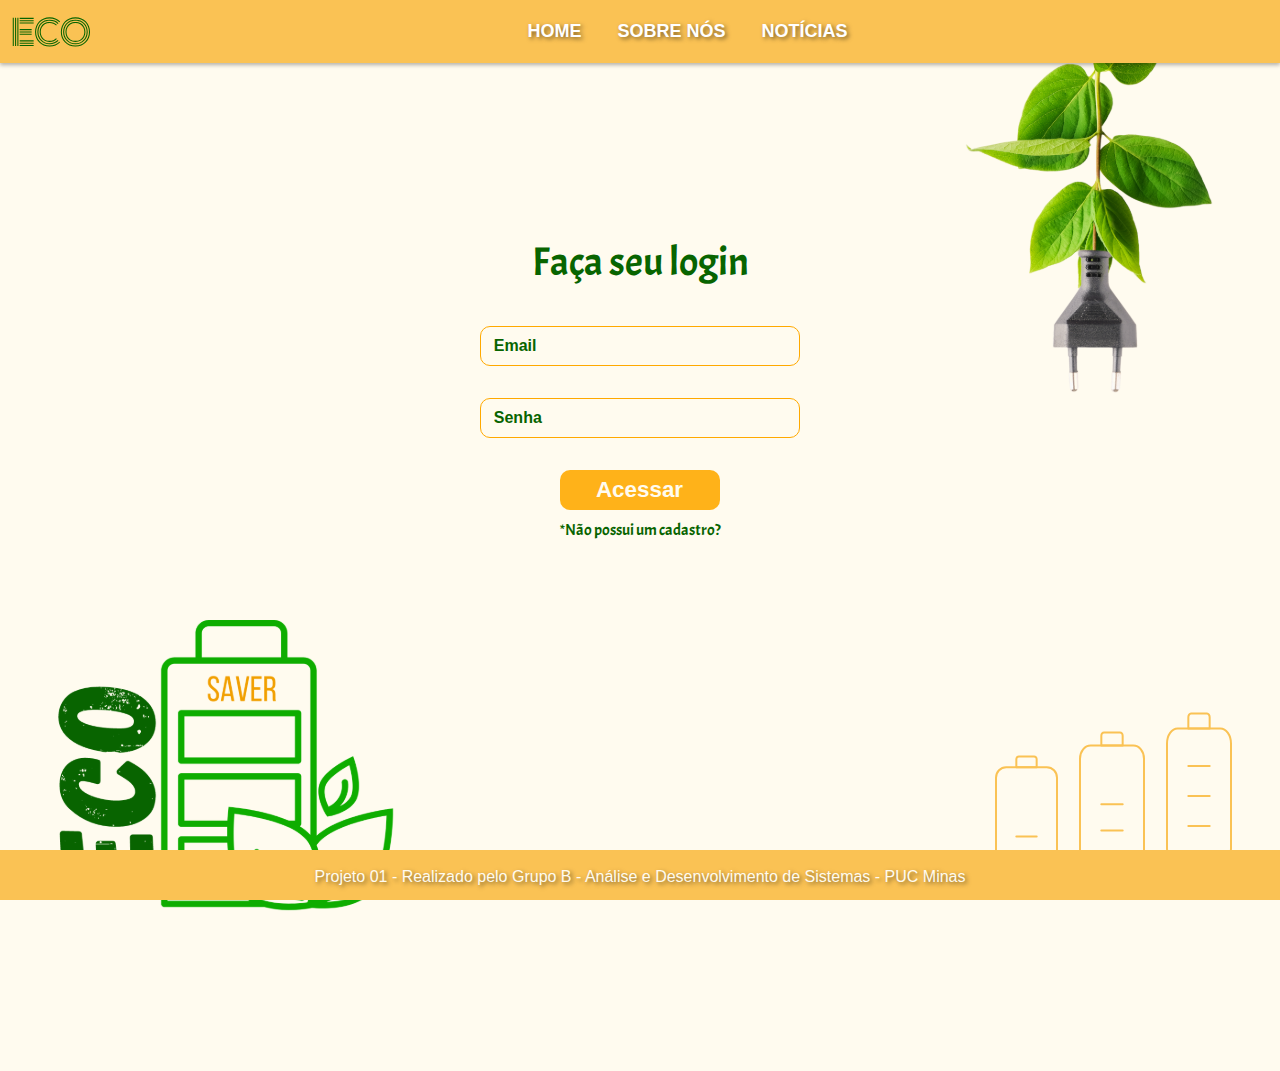
<file: codigo-fonte/assets/paginas/03_login/login.html>
<!DOCTYPE html>
<html lang="pt-BR">
<head>
    <meta charset="UTF-8">
    <meta name="viewport" content="width=device-width, initial-scale=1.0">
    <title>Meu Projeto Frontend</title>
    <link rel="stylesheet" href="login.css">
    <link href="https://cdn.jsdelivr.net/npm/bootstrap@5.3.3/dist/css/bootstrap.min.css" rel="stylesheet" integrity="sha384-QWTKZyjpPEjISv5WaRU9OFeRpok6YctnYmDr5pNlyT2bRjXh0JMhjY6hW+ALEwIH" crossorigin="anonymous">
    <script src="https://cdn.jsdelivr.net/npm/bootstrap@5.3.3/dist/js/bootstrap.bundle.min.js" integrity="sha384-YvpcrYf0tY3lHB60NNkmXc5s9fDVZLESaAA55NDzOxhy9GkcIdslK1eN7N6jIeHz" crossorigin="anonymous"></script>
</head>
<body class="overflow-hidden">

    <nav class="navbar navbar-expand-lg">
        <div class="container-fluid">
            <div class="navbar-brand">
                <a href="#"><img src="../../img/ECONav.svg" alt="ECO"></a>
            </div>
            <button class="navbar-toggler" type="button" data-bs-toggle="collapse" data-bs-target="#navbarNav" aria-controls="navbarNav" aria-expanded="false" aria-label="Toggle navigation">
                <span class="navbar-toggler-icon"></span>
            </button>
            <div class="collapse navbar-collapse" id="navbarNav">
                <ul class="navbar-nav">
                    <li class="nav-item">
                        <a class="nav-link" href="#">HOME</a>
                    </li>
                    <li class="nav-item">
                        <a class="nav-link" href="#">SOBRE NÓS</a>
                    </li>
                    <li class="nav-item">
                        <a class="nav-link" href="#">NOTÍCIAS</a>
                    </li>
                </ul>
            </div>
        </div>
    </nav>

    <span class="d-flex justify-content-between">
      <div></div>
      <img src="../../img/img - fio.svg" class="me-5 imgs">
    </span>

    <section class="flex-center mb-5 z-1">
        <h1 class="title">Faça seu login</h1>

        <input type="email" class="input-mail" placeholder="Email">
        <input type="password" class="input-password" placeholder="Senha">
        <span>
        <a href="../06_pagina_inicial/pagina_inicial.html"><button class="btn-gotocadastro mb-2">Acessar</button></a>
        <a class="link" href="../02_cadastro/cadastro.html"><p class="link">*Não possui um cadastro?</p></a>
        </span>
    </section>

    <span class="d-flex justify-content-between position-relative" style="bottom: 9.6rem;">
    <img src="../../img/img.svg" class="ms-5">
    <img src="../../img/Vetor - Baterias.svg" class="me-5 mt-5 imgs">
    </span>
    
    <footer class="rodape">
        <p>Projeto 01 - Realizado pelo Grupo B - Análise e Desenvolvimento de Sistemas - PUC Minas</p>
    </footer>

    <script src="login.js"></script>
    <script src="https://cdn.jsdelivr.net/npm/@popperjs/core@2.11.8/dist/umd/popper.min.js" integrity="sha384-I7E8VVD/ismYTF4hNIPjVp/Zjvgyol6VFvRkX/vR+Vc4jQkC+hVqc2pM8ODewa9r" crossorigin="anonymous"></script>
    <script src="https://cdn.jsdelivr.net/npm/bootstrap@5.3.3/dist/js/bootstrap.min.js" integrity="sha384-0pUGZvbkm6XF6gxjEnlmuGrJXVbNuzT9qBBavbLwCsOGabYfZo0T0to5eqruptLy" crossorigin="anonymous"></script>
</body>
</html>
</file>
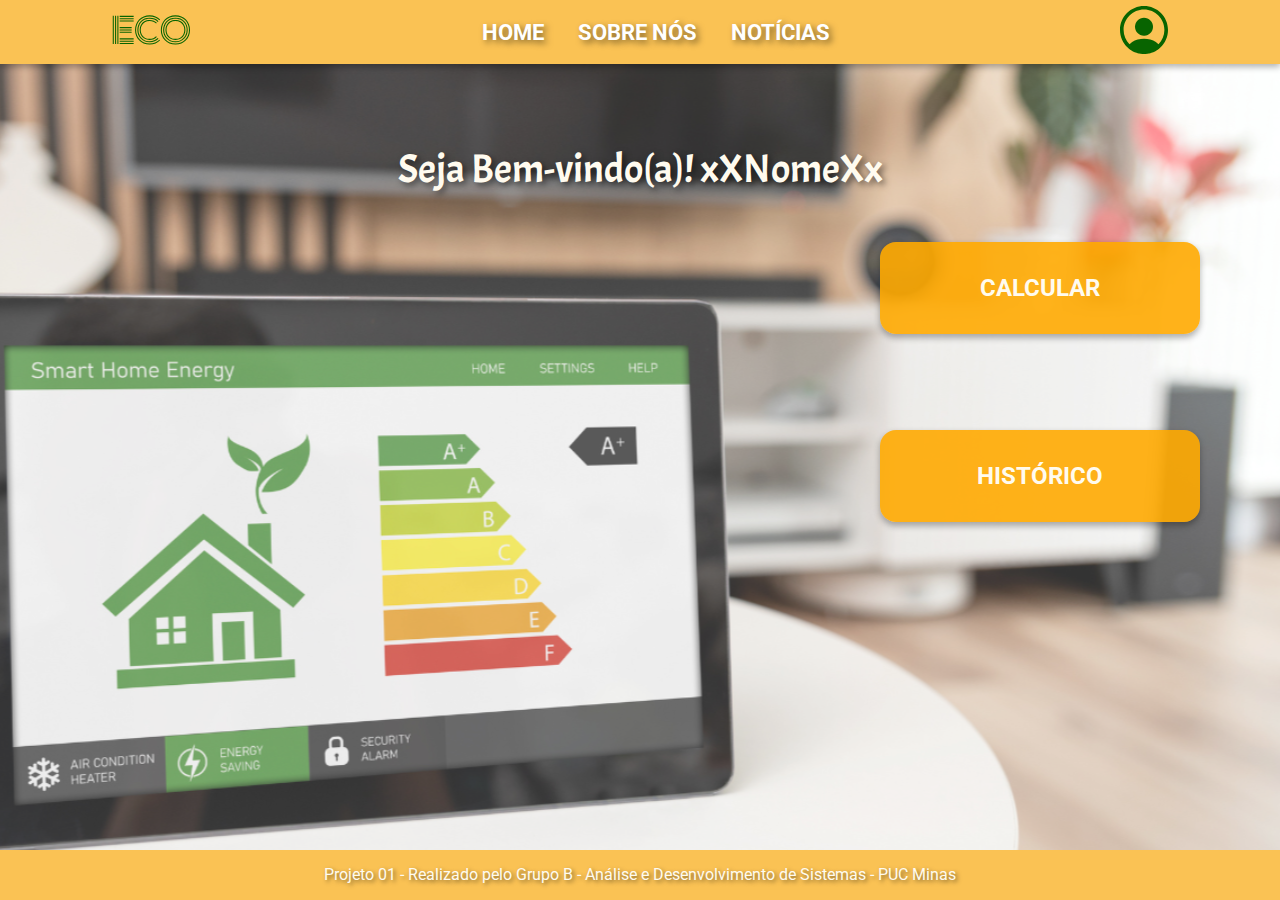
<file: codigo-fonte/assets/paginas/06_pagina_inicial/pagina_inicial.html>
<!DOCTYPE html>
<html lang="pt-BR">
<head>
    <meta charset="UTF-8">
    <meta name="viewport" content="width=device-width, initial-scale=1.0">
    <title>Seja bem vindo!</title>
    <link rel="stylesheet" href="pagina_inicial.css">
    <link rel="stylesheet" href="../../styles/navbardev.css">

</head>
    
<body>

    <header>
        <nav class="navbardev">
            <div class="logo">
                <a href="../01_home/home.html">
                    <img src="../../img/ECONav.svg" alt="ECO">
                </a>
            </div>

            <div class="mobile-menu-icon">
                <button onclick="menuShow( )">
                    <img class="icon" src="../../img/menu_icon_linhas.svg" alt="Icone Menu">
                </button>
            </div>

            <div class="menu">
                <ul>
                    <li class="nav-item"><a href="../01_home/home.html" class="nav-link">HOME</a></li>
                    <li class="nav-item"><a href="../04_sobre/sobre.html" class="nav-link">SOBRE NÓS</a></li>
                    <li class="nav-item"><a href="../05_noticias/noticias.html" class="nav-link">NOTÍCIAS</a></li>
                </ul>
            </div>

            <div class="user">
                <a href="../03_login/login.html">
                    <img src="../../img/UserNav.svg" alt="Usuário">
                </a>
            </div>
        </nav>

        <div class="mobile-menu">
            <ul>
                <li class="nav-item"><a href="../01_home/home.html" class="nav-link">HOME</a></li>
                <li class="nav-item"><a href="../04_sobre/sobre.html" class="nav-link">SOBRE NÓS</a></li>
                <li class="nav-item"><a href="../05_noticias/noticias.html" class="nav-link">NOTÍCIAS</a></li>
                <li class="nav-item"><a href="../03_login/login.html" class="nav-link"><img src="../../img/UserNav.svg" alt="Usuário"></a></li>
            </ul>
        </div>
    </header>


    <div class="conteudo">
        <p>Seja Bem-vindo(a)! xXNomeXx</p>
    </div>

    <div class="container">
        <a href="../7_pagina_calculo/calculo.html"><button class="botoes">CALCULAR</button></a>
        <a href="../9_historico/historico.html"><button class="botoes">HISTÓRICO</button></a>
    </div>

    <footer class="rodape" id="footer">
        <p>Projeto 01 - Realizado pelo Grupo B - Análise e Desenvolvimento de Sistemas - PUC Minas</p>
    </footer>

    <script src="../../scripts/navbardev.js"></script>

</body>
</html>
</file>
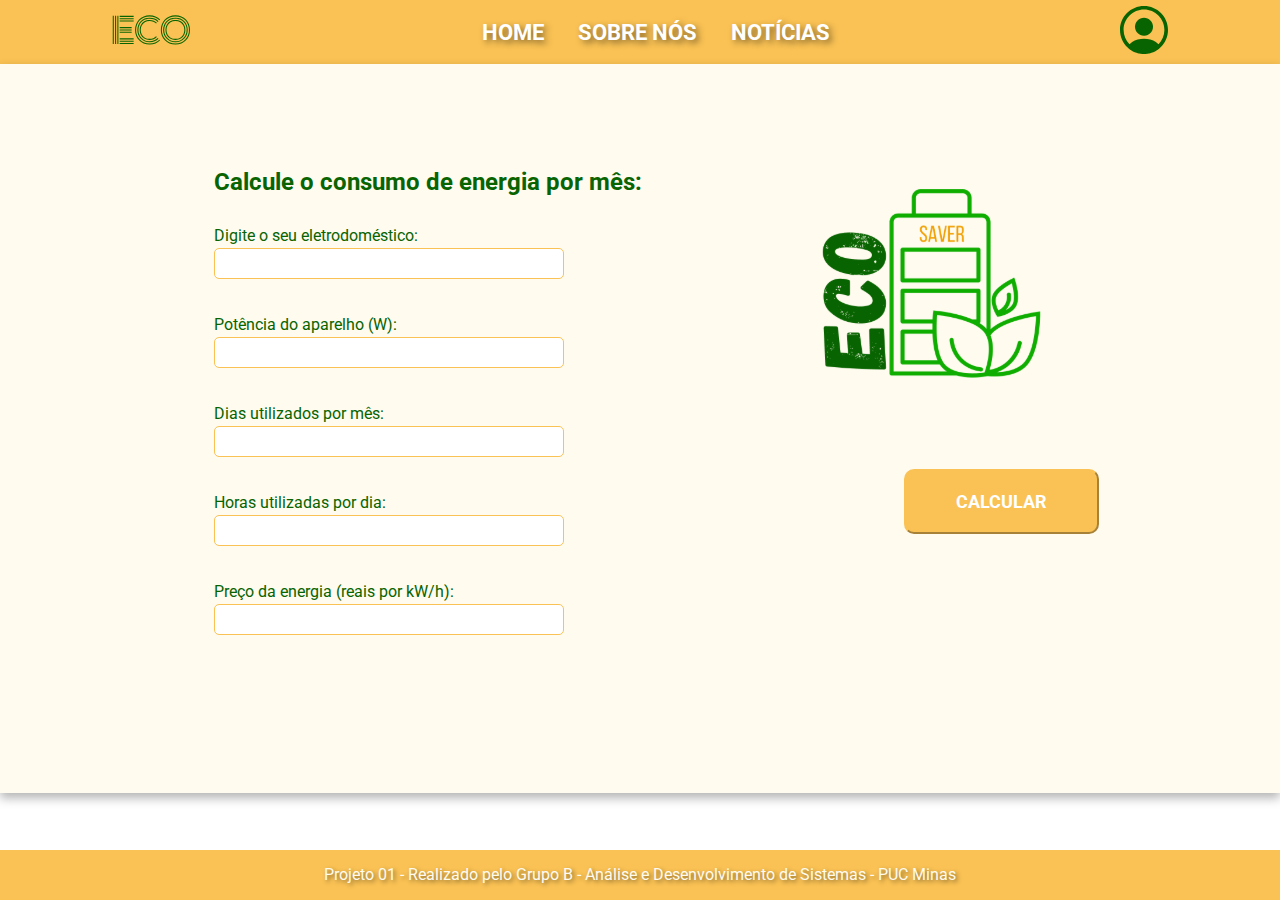
<file: codigo-fonte/assets/paginas/07_pagina_calculo/pagina_calculo.html>
<!DOCTYPE html>
<html lang="pt-BR">
<head>
    <meta charset="UTF-8">
    <meta name="viewport" content="width=device-width, initial-scale=1.0">
    <title>EcoSaver</title>
    <link rel="stylesheet" href="pagina_calculo.css">
    <link rel="stylesheet" href="../../styles/navbardev.css">
</head>
<body>
    <header>
        <nav class="navbardev">
            <div class="logo">
                <a href="../01_home/home.html">
                    <img src="../../img/ECONav.svg" alt="ECO">
                </a>
            </div>

            <div class="mobile-menu-icon">
                <button onclick="menuShow( )">
                    <img class="icon" src="../../img/menu_icon_linhas.svg" alt="Icone Menu">
                </button>
            </div>

            <div class="menu">
                <ul>
                    <li class="nav-item"><a href="../01_home/home.html" class="nav-link">HOME</a></li>
                    <li class="nav-item"><a href="../04_sobre/sobre.html" class="nav-link">SOBRE NÓS</a></li>
                    <li class="nav-item"><a href="../05_noticias/noticias.html" class="nav-link">NOTÍCIAS</a></li>
                </ul>
            </div>

            <div class="user">
                <a href="../03_login/login.html">
                    <img src="../../img/UserNav.svg" alt="Usuário">
                </a>
            </div>
        </nav>

        <div class="mobile-menu">
            <ul>
                <li class="nav-item"><a href="../01_home/home.html" class="nav-link">HOME</a></li>
                <li class="nav-item"><a href="../04_sobre/sobre.html" class="nav-link">SOBRE NÓS</a></li>
                <li class="nav-item"><a href="../05_noticias/noticias.html" class="nav-link">NOTÍCIAS</a></li>
                <li class="nav-item"><a href="../03_login/login.html" class="nav-link"><img src="../../img/UserNav.svg" alt="Usuário"></a></li>
            </ul>
        </div>
    </header>

    <div class="conteudo">
        <div class="nossa-historia">
            <h2>Calcule o consumo de energia por mês:</h2>
            <br>
            <p>
                <form id="calculo">
                    <label for="eletrodomestico">Digite o seu eletrodoméstico:</label><br>
                    <input class="form" id="eletrodomestico" name="eletrodomestico"><br><br>

                    <label for="potencia">Potência do aparelho (W):</label><br>
                    <input class="form" type="number" id="potencia" name="potencia" min="1" required><br><br>
            
                    <label for="dias_mes">Dias utilizados por mês:</label><br>
                    <input class="form" type="number" id="dias_mes" name="dias_mes" min="1" required><br><br>
            
                    <label for="horas_dia">Horas utilizadas por dia:</label><br>
                    <input class="form" type="number" id="horas_dia" name="horas_dia" min="1" required><br><br>
            
                    <label for="preco_energia">Preço da energia (reais por kW/h):</label><br>
                    <input class="form" type="number" id="preco_energia" name="preco_energia" step="0.01" min="0" required><br><br>
                    <button type="submit" class="botao">CALCULAR</button>

                </form>
            </p>
            <br>
        </div>
        <div class="imagem-container">
            <div class="maos">
                <img src="../../img/logo.svg" alt="Logo EcoSaver">
            </div>
    </div>

    <footer class="rodape">
        <p>Projeto 01 - Realizado pelo Grupo B - Análise e Desenvolvimento de Sistemas - PUC Minas</p>
    </footer>

    <script src="../../scripts/navbardev.js"></script>
    <script>
        document.getElementById('calculo').addEventListener('submit', function(event) {
            event.preventDefault();
            var w = Number(document.getElementById('potencia').value);
            var x = Number(document.getElementById('potencia').value) / 1000;
            var h = Number(document.getElementById('horas_dia').value);
            var d = Number(document.getElementById('dias_mes').value);
            var p = Number(document.getElementById('preco_energia').value);
            var resultado = x * h * d * p; 
            var co2 = x * h * d * 0.5;
            localStorage.setItem('resultado', resultado);
            localStorage.setItem('co2', co2);
            window.location.href = '../08_resultado/resultado.html';
        });
        </script>

</body>
</html>
</file>
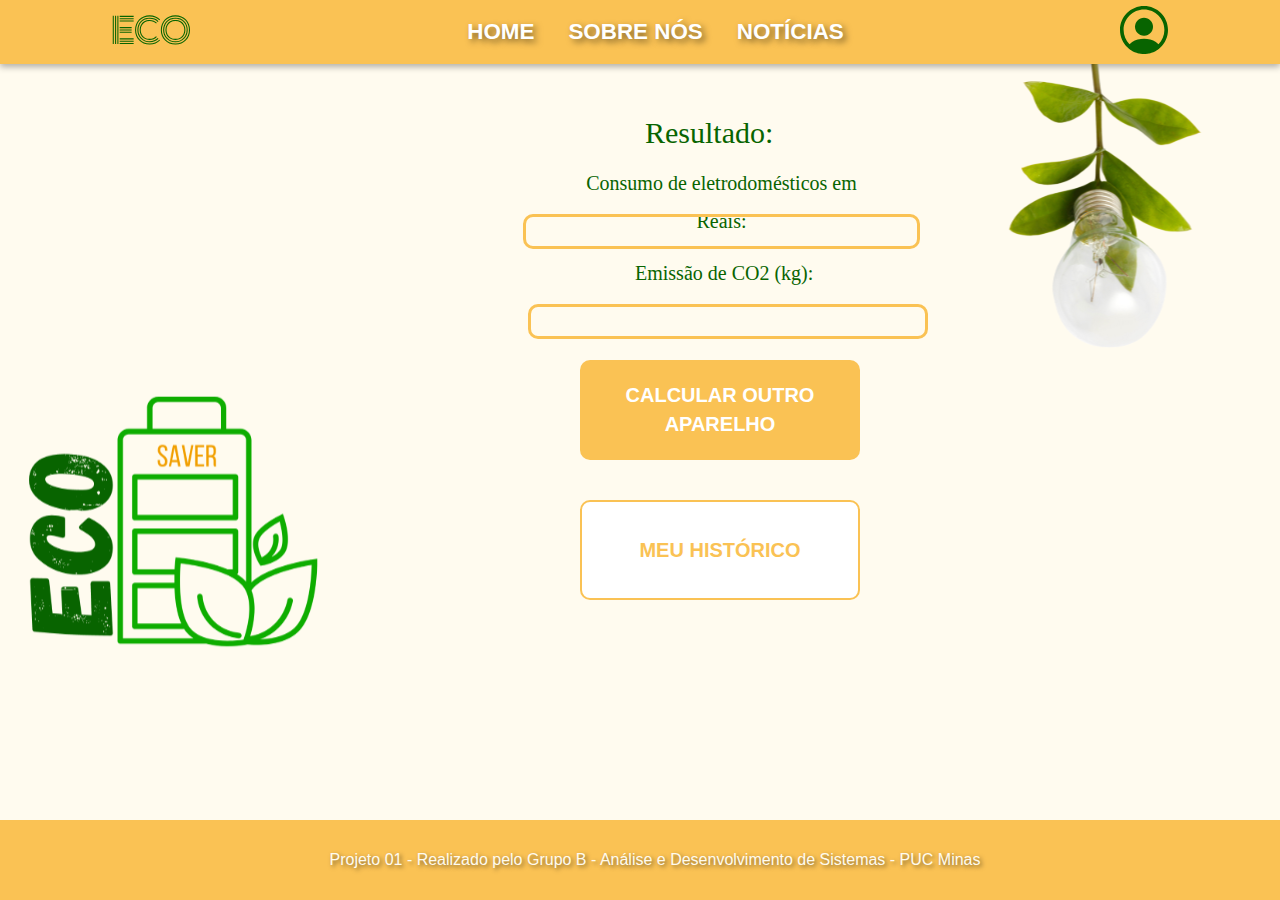
<file: codigo-fonte/assets/paginas/08_resultado/resultado.html>
<!DOCTYPE html>
<html lang="pt-BR">
<head>
    <meta charset="UTF-8">
    <meta name="viewport" content="width=device-width, initial-scale=1.0">
    <title>Eco Saver</title>
    <link rel="stylesheet" href="../08_resultado/resultado.css">
    <link rel="stylesheet" href="../../styles/navbardev.css">
</head>
<body>
    <header>
        <nav class="navbardev">
            <div class="logo">
                <a href="../01_home/home.html">
                    <img src="../../img/ECONav.svg" alt="ECO">
                </a>
            </div>

            <div class="mobile-menu-icon">
                <button onclick="menuShow( )">
                    <img class="icon" src="../../img/menu_icon_linhas.svg" alt="Icone Menu">
                </button>
            </div>

            <div class="menu">
                <ul>
                    <li class="nav-item"><a href="../01_home/home.html" class="nav-link">HOME</a></li>
                    <li class="nav-item"><a href="../04_sobre/sobre.html" class="nav-link">SOBRE NÓS</a></li>
                    <li class="nav-item"><a href="../05_noticias/noticias.html" class="nav-link">NOTÍCIAS</a></li>
                </ul>
            </div>

            <div class="user">
                <a href="../03_login/login.html">
                    <img src="../../img/UserNav.svg" alt="Usuário">
                </a>
            </div>
        </nav>

        <div class="mobile-menu">
            <ul>
                <li class="nav-item"><a href="../01_home/home.html" class="nav-link">HOME</a></li>
                <li class="nav-item"><a href="../04_sobre/sobre.html" class="nav-link">SOBRE NÓS</a></li>
                <li class="nav-item"><a href="../05_noticias/noticias.html" class="nav-link">NOTÍCIAS</a></li>
                <li class="nav-item"><a href="../03_login/login.html" class="nav-link"><img src="../../img/UserNav.svg" alt="Usuário"></a></li>
            </ul>
        </div>
    </header>

    <div class="resultado">
        <h1>Resultado:</h1>
    </div>
    <div class="lista_resultados">
        <p>Consumo de eletrodomésticos em Reais:</p>
        <h2 id="resultado"></h2>
    </div>
    <div class="co2">
        <p>Emissão de CO2 (kg):</p>
        <h2 id="co2"></h2>
    </div>
    <div class="img_lamp">
        <svg width="299" height="362" viewBox="0 0 299 362" fill="none" xmlns="http://www.w3.org/2000/svg" xmlns:xlink="http://www.w3.org/1999/xlink">
            <rect width="299" height="362" transform="matrix(1 0 0 -1 0 362)" fill="url(#pattern0_67_184)"/>
            <defs>
            <pattern id="pattern0_67_184" patternContentUnits="objectBoundingBox" width="1" height="1">
            <use xlink:href="#image0_67_184" transform="matrix(0.0016622 0 0 0.00137327 -1.20297 -0.0983867)"/>
            </pattern>
            <image id="image0_67_184" width="1440" height="800" xlink:href="[data-uri]"/>
            </defs>
            </svg>            
    </div>
    <div class="logoEcosaver">
        <img src="../../img/logo.svg" alt="Logo EcoSaver">
    </div>
    <button class="novo_calc" onclick="window.location.href='../07_pagina_calculo/pagina_calculo.html'">CALCULAR OUTRO APARELHO</button>
    <button class="historico" onclick="window.location.href='../09_historico/historico.html'">MEU HISTÓRICO</button>


    <footer class="rodape">
        <p>Projeto 01 - Realizado pelo Grupo B - Análise e Desenvolvimento de Sistemas - PUC Minas</p>
    </footer>
    <script>
        document.getElementById('resultado').textContent = localStorage.getItem('resultado');
        document.getElementById('co2').textContent = localStorage.getItem('co2');
    </script>
</body>

</html>
</file>
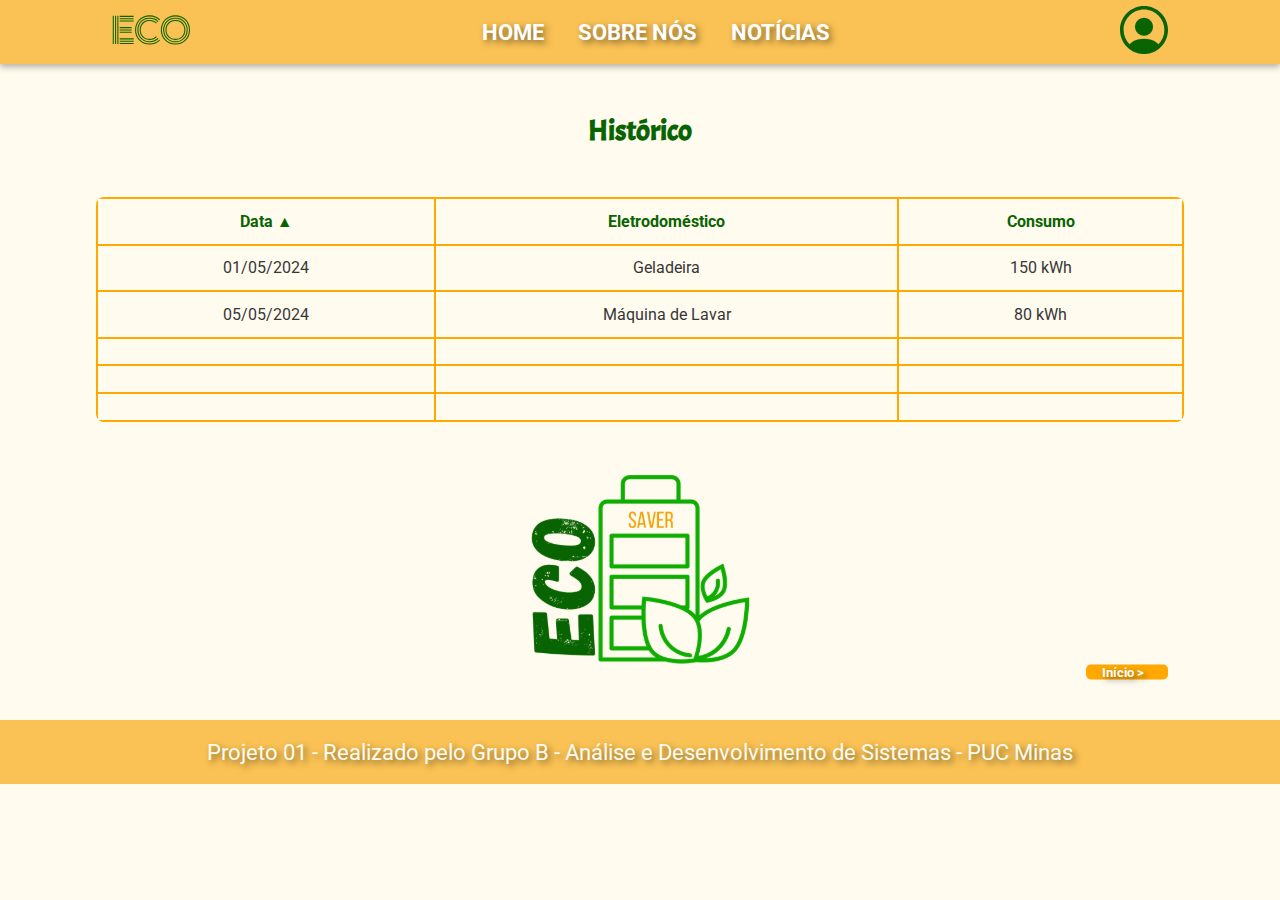
<file: codigo-fonte/assets/paginas/09_historico/historico.html>
<!DOCTYPE html>
<html lang="pt-br">
<head>
    <meta charset="UTF-8">
    <meta name="viewport" content="width=device-width, initial-scale=1.0">
    <title>EcoSaver</title>
    <link rel="stylesheet" href="../09_historico/historico.css">
    <link rel="stylesheet" href="../../styles/navbardev.css">
</head>

<body>
    <header>
        <nav class="navbardev">
            <div class="logo">
                <a href="../01_home/home.html">
                    <img src="../../img/ECONav.svg" alt="ECO">
                </a>
            </div>

            <div class="mobile-menu-icon">
                <button onclick="menuShow( )">
                    <img class="icon" src="../../img/menu_icon_linhas.svg" alt="Icone Menu">
                </button>
            </div>

            <div class="menu">
                <ul>
                    <li class="nav-item"><a href="../01_home/home.html" class="nav-link">HOME</a></li>
                    <li class="nav-item"><a href="../04_sobre/sobre.html" class="nav-link">SOBRE NÓS</a></li>
                    <li class="nav-item"><a href="../05_noticias/noticias.html" class="nav-link">NOTÍCIAS</a></li>
                </ul>
            </div>

            <div class="user">
                <a href="../03_login/login.html">
                    <img src="../../img/UserNav.svg" alt="Usuário">
                </a>
            </div>
        </nav>

        <div class="mobile-menu">
            <ul>
                <li class="nav-item"><a href="../01_home/home.html" class="nav-link">HOME</a></li>
                <li class="nav-item"><a href="../04_sobre/sobre.html" class="nav-link">SOBRE NÓS</a></li>
                <li class="nav-item"><a href="../05_noticias/noticias.html" class="nav-link">NOTÍCIAS</a></li>
                <li class="nav-item"><a href="../03_login/login.html" class="nav-link"><img src="../../img/UserNav.svg" alt="Usuário"></a></li>
            </ul>
        </div>
    </header>

    <div class="titulo">
        <h1>Histórico</h1>
    </div>

    <table class="tabela">

        <thead>
            <tr>
                <th>Data <span class="ordenacao" onclick="alterarOrdem()">&#9650;</span></th>
                <th>Eletrodoméstico</th>
                <th>Consumo</th>
            </tr>
        </thead>

        <tbody class="cedulas">
            <tr>
                <td>01/05/2024</td>
                <td>Geladeira</td>
                <td>150 kWh</td>
            </tr>
            <tr>
                <td>05/05/2024</td>
                <td>Máquina de Lavar</td>
                <td>80 kWh</td>
            </tr>
            <tr>
                <td></td>
                <td></td>
                <td></td>
            </tr>
            <tr>
                <td></td>
                <td></td>
                <td></td>
            </tr>
            <tr>
                <td></td>
                <td></td>
                <td></td>
            </tr>
        <!-- Adicione mais linhas conforme necessário -->
        </tbody>
    </table>

    <div class="logo_historico">
        <img src="../../img/logo.svg" alt="Logo EcoSaver">
        <div class="proximo">
            <button>
                <a href="../06_pagina_inicial/pagina_inicial.html">Início <span>&#62</span></a>
            </button>
        </div>
    </div>

    <footer class="rodape" id="footer">
        <p>Projeto 01 - Realizado pelo Grupo B - Análise e Desenvolvimento de Sistemas - PUC Minas</p>
    </footer>

    <script src="../../scripts/navbardev.js"></script>
</body>
</html>
</file>
<file: codigo-fonte/assets/paginas/03_login/login.css>
@import url('https://fonts.googleapis.com/css2?family=Acme&display=swap');

* {
    box-sizing: border-box;
    margin: 0;
    padding: 0;
    font-family: "Roboto", sans-serif;
}

body {
    background-color: #FFFBEF !important;
}

.flex-center {
    position: relative;
    display: flex;
    justify-content: center;
    align-items: center;
    flex-direction: column;
    gap: 2rem;
    top: -10rem;
}

.title {
    color: #086400;
    font-family: "Acme", sans-serif;
    font-weight: 400;
    font-style: normal;
  }
  

.input-mail {
    width: 20rem;
    height: 2.5rem;
    border: 1px solid #FFA900;
    border-radius: 10px;
    background-color: transparent;
    padding: 1% 1%;
}

.input-password {
    width: 20rem;
    height: 2.5rem;
    border: 1px solid #FFA900;
    border-radius: 10px;
    background-color: transparent;
    padding: 1% 1%;
}

input:focus {
    outline: none;
}

.input-mail::placeholder {
    margin-left: 10px;
    color: #086400;
    font-weight: 600;
}

.input-password::placeholder {
    margin-left: 10px;
    color: #086400;
    font-weight: 600;
}


.link {
    font-family: "Acme", sans-serif;
    text-decoration: none;
    color: #086400;
    font-weight: 400;
    cursor: pointer;
}

.btn-gotocadastro {
    background-color: #FFA900E5;
    border-style: none;
    width: 10rem;
    height: 2.5rem;
    border-radius: 10px;
    cursor: pointer;
    font-size: 1.4rem;
    font-weight: 600;
    color: #FFFBEF;
}

.navbar-collapse {
    justify-content: center;
}

.navbar {
    background-color: #FAC254;
    display: flex;
    align-items: center;
    justify-content: center !important;
    padding: 0 20px;
    box-shadow: 0 2px 4px rgba(0, 0, 0, 0.3);
}

    .navbar ul {
        list-style: none;
        padding: 0;
        margin: 0;
        display: flex;
    }

        .navbar ul li {
            margin-right: 20px;
        }

            .navbar ul li:last-child {
                margin-right: 0;
            }

            .navbar ul li a {
                color: white;
                text-decoration: none;
                font-size: 18px;
                font-weight: bold;
                text-shadow: 2px 2px 4px rgba(0, 0, 0, 0.5);
                padding: 10px;
                transition: all 0.3s ease;
            }

                .navbar ul li a:hover {
                    text-decoration: underline;
                    color: green;
                }

.navbar-toggler {
    border: none;
    color: #0B6204;
}

.navbar-toggler-icon {
    background-image: url("data:image/svg+xml,%3Csvg xmlns='http://www.w3.org/2000/svg' viewBox='0 0 30 30'%3E%3Cpath stroke='rgba(11, 98, 4, 1.0)' stroke-width='3' stroke-linecap='round' d='M4 7h22M4 15h22M4 23h22'/%3E%3C/svg%3E");
}

.navbar-toggler:focus,
.navbar-toggler:hover {
    outline: none;
    border-color: #0B6204;
    background-color: transparent;
}

.navbar-brand img {
    height: 30px;
    max-width: 100%;
    height: auto;
}


.logo img {
    margin-left: 100px;
    height: 30px; 
}

.user img {
    margin-right: 100px;
    height: 40px; 
}

.conteudo {
    background-color: #FFFBEF;
    display: flex;
    justify-content: center;
    align-items: flex-start;
    flex-wrap: wrap;
    padding: 50px;
    box-sizing: border-box;
    box-shadow: 0px 5px 10px rgba(0, 0, 0, 0.3);
}

.nossa-historia {
    color: #086400;
    width: 40%; 
    text-align: center;
    margin-right: 100px;
    line-height: 1.5;
}

.nossa-historia img {
    max-width: 222px;
}

.imagem-container {
    max-width: 325px;
    border: 2px solid #D99000;
    border-radius: 10px;
    padding: 20px;
    box-sizing: border-box;
    display: flex;
    flex-direction: column;
    align-items: center;
    margin-left: 50px;
}

.maos img{
    max-width: 100%;
    height: auto;
    object-fit: contain;
    position: relative;
    text-align: center;
}

.github-container {
    margin-top: 20px;
    width: 15px;
    display: flex;
    justify-content: center;
    align-items: center;
}

.rodape {
    position: fixed;
    bottom: 0;
    left: 0;
    height: 50px;
    width: 100%;
    background-color: #FAC254;
    padding: 15px;
    color: #FFFBEF;
    text-align: center;
    text-shadow: 2px 2px 4px rgba(0, 0, 0, 0.5);
    font-size: 16px;
}

@media screen and (max-width: 768px) {
    .navbar ul {
        justify-content: center; 
    }

    .logo img {
        margin-left: 20px; 
    }

    .user img {
        margin-right: 20px; 
    }

    .conteudo {
        padding: 20px; 
    }

    .nossa-historia {
        width: 100%; 
        margin-right: 0; 
    }

    .imagem-container {
        margin-left: 0; 
    }
}

.input-border-orange {
    border-color: orange;
}

.card-no-border {
    border: none; /* Remove a borda do card */
    background: transparent; /* Torna o fundo do card transparente */
}

.btn-orange {
    background-color: orange; /* Cor de fundo do bot�o */
    border-color: orange; /* Cor da borda do bot�o */
}

    .btn-orange:hover {
        background-color: darkorange; /* Cor de fundo do bot�o ao passar o mouse */
        border-color: darkorange; /* Cor da borda do bot�o ao passar o mouse */
    }
.logo-img {
    height: 40px;
}

.navbar-toggler {
    border: none;
}

.custom-btn {
    color: white;
    font-weight: bold;
    background-color: transparent;
    box-shadow: none;
    margin-right: 10px;
}

    .custom-btn:last-child {
        margin-right: 0;
    }

.user-icon {
    height: 30px;
    vertical-align: middle;
    margin-right: 5px;
}
* {
    box-sizing: border-box;
    margin: 0;
    padding: 0;
    font-family: "Roboto", sans-serif;
}

@media only screen and (max-width: 800px) {
    .imgs {
        visibility:hidden;
    }
  }
</file>
<file: codigo-fonte/assets/paginas/06_pagina_inicial/pagina_inicial.css>
@import url('https://fonts.googleapis.com/css2?family=New+Rocker&family=Poppins:wght@100;200;300;400;500;600;700&family=Roboto:ital,wght@0,100;0,300;0,400;0,500;0,700;0,900;1,100;1,300;1,400;1,500;1,700;1,900&display=swap');
@import url('https://fonts.googleapis.com/css2?family=Acme&display=swap');


* {
    box-sizing: border-box;
    margin: 0;
    padding: 0;
    font-size: 62,5%;
    font-family: "Roboto", sans-serif; 
}

body {
    min-height: 100vh; /* Define a altura mínima do corpo para ocupar toda a altura da janela de visualização */
    overflow-x: hidden; /* Impede a rolagem horizontal */
}

body { 
    background-image: url('../../img/backgroundIMG.svg');
    background-size: cover; 
    background-position: center;
    background-repeat: no-repeat;
}

.conteudo {
    flex: 1;
}

.conteudo p { 
    color: #FFFBEF; 
    font-family: 'Acme', sans-serif;
    font-size: 2.5rem;
    text-shadow: 0.2rem 0.2rem 0.4rem rgba(0, 0, 0, 0.5);
    text-align: center;
    margin-top: 5rem;
}

.container {
    display: flex;
    flex-direction: column; 
    align-items: flex-end; 
}

.botoes {
    color: #FFFBEF; 
    font-size: 1.5rem; 
    font-weight: bold;
    background-color: #FFA900E5; 
    padding: 2rem 2rem; 
    border-radius: 1rem; 
    margin-top: 3rem; 
    margin-bottom: 3rem; 
    width: 20rem;
    border: none;
    cursor: pointer;
    margin-right: 5rem; 
    box-shadow: 0 0.2rem 0.4rem rgba(0, 0, 0, 0.3);
}

.rodape {
    position: fixed;
    bottom: 0;
    left: 0;
    height: 50px;
    width: 100%;
    background-color: #FAC254;
    padding: 15px;
    color: #FFFBEF;
    text-align: center;
    text-shadow: 2px 2px 4px rgba(0, 0, 0, 0.5);
    font-size: 16px;

}

@media screen and (max-widht: 425px) {
.botoes {
margin-top: 5rem;
margin-bottom: 0px;
padding: 1.5rem 1.5rem;
margin-right: 1rem; 
font-size: 1.5rem;
}

}

.conteudo p {
    font-size: 2.5rem;
}

@media screen and (win-width: 426px) and (max-windth: 769px) {
    .botoes {
        margin-top: 6rem;
        margin-bottom: 0rem;
        padding: 1.5rem 1.5rem;
        margin-right: 1rem;
        font-size: 2rem;
    }
}

@media only screen and (max-width: 768px) {
    
    .container {
        align-items: center; 
    }
    
    .botoes {
        width: 150%; 
        margin-right: 0; 
        padding: 2rem 2rem; 
        font-size: 1rem;
        padding: 1.5rem 1.5rem;

    }

}

@media screen and (max-width: 425px) {
    .rodape {
    font-size: 0.8rem;
    }
}
</file>
<file: codigo-fonte/assets/styles/navbardev.css>
* {
    font-size: 62,5%;
}

.navbardev {
    background-color: #FAC254;
    height: 4rem;
    display: flex;
    align-items: center;
    justify-content: space-between;
    padding: 0 2rem;
    box-shadow: 0 0.2rem 0.4rem rgba(0, 0, 0, 0.3);
}

.navbardev ul {
    list-style: none;
    padding: 0;
    margin: 0;
    display: flex; 
}

.navbardev ul li {
    margin-right: 2rem; 
}

.navbardev ul li:last-child {
    margin-right: 0; 
}

.navbardev ul li a {
    color: white;
    text-decoration: none;
    font-size: 1.4rem;
    font-weight: bold;
    text-shadow: 0.2rem 0.2rem 0.4rem rgba(0, 0, 0, 0.5);
    padding: 1px; 
    transition: all 0.3s ease; 
}

.navbardev ul li a:hover {
    text-decoration: underline;
}

.logo img {
    margin-left: 5rem;
    height: 2rem,; 
}

.user img {
    margin-right: 5rem;
    height: 3rem; 
}

.mobile-menu-icon {
    display: none;
}

.mobile-menu{
    display: none;
}

@media screen and (max-width: 768px) {

    .navbardev {
        padding: 1rem;
    }

    .nav-item{
        display: none;
    }

    .menu {
        display: none;
    }

    .user {
        display: none;
    }

    .mobile-menu-icon{
        display: block;
    }

    .mobile-menu-icon button {
        background-color: transparent;
        border: none;
        cursor: pointer;
    }

    .mobile-menu ul {
        background-color: #FAC254;
        display: flex;
        flex-direction: column;
        text-align: center;
        padding-bottom: 1rem;
    }

    .mobile-menu .nav-item {
        display: block;
        padding-top: 1.2rem;
    }

    .mobile-menu ul li a {
        color: white;
        font-weight: bold;
        font-size: 1.0rem;
        text-shadow: 0.2rem 0.2rem 0.4rem rgba(0, 0, 0, 0.5);
    }
    
    .mobile-menu ul li a:active {
        color: white;
        font-weight: bold;
    }

    .mobile-menu ul li a:hover {
        text-decoration: underline;
    }

    .mobile-menu button {
        width: 100%;
    }

    .open {
        display: block;
    }

    .logo img {
        margin-left: 1rem;
    }
}
</file>
<file: codigo-fonte/assets/paginas/07_pagina_calculo/pagina_calculo.css>
@import url('https://fonts.googleapis.com/css2?family=New+Rocker&family=Poppins:wght@100;200;300;400;500;600;700&family=Roboto:ital,wght@0,100;0,300;0,400;0,500;0,700;0,900;1,100;1,300;1,400;1,500;1,700;1,900&display=swap');

* {
    box-sizing: border-box;
    margin: 0;
    padding: 0;
    font-family: "Roboto", sans-serif;
}

.navbar {
    background-color: #FAC254;
    height: 50px;
    display: flex;
    align-items: center;
    justify-content: space-between;
    padding: 0 20px;
    box-shadow: 0 2px 4px rgba(0, 0, 0, 0.3);
}

.navbar ul {
    list-style: none;
    padding: 0;
    margin: 0;
    display: flex; 
}

.navbar ul li {
    margin-right: 20px; 
}

.navbar ul li:last-child {
    margin-right: 0; 
}

.navbar ul li a {
    color: white;
    text-decoration: none;
    font-size: 18px;
    font-weight: bold;
    text-shadow: 2px 2px 4px rgba(0, 0, 0, 0.5);
    padding: 10px; 
    transition: all 0.3s ease; 
}

.navbar ul li a:hover {
    text-decoration: underline;
}

.logo img {
    margin-left: 100px;
    height: 30px; 
}

.user img {
    margin-right: 100px;
    height: 40px; 
}

.conteudo {
    background-color: #FFFBEF;
    display: flex;
    justify-content: center;
    align-items: flex-start;
    flex-wrap: wrap;
    padding: 100px;
    box-sizing: border-box;
    box-shadow: 0px 5px 10px rgba(0, 0, 0, 0.3);
}

.nossa-historia {
    color: #086400;
    width: 40%; 
    text-align: left;
    margin-right: 100px;
    line-height: 1.5;
}

.form {
    padding: 5px 40px;
    border: 1px solid #FAC254;
    border-radius: 5px;
    font-size: 16px;
    width: 350px;
    color: #FAC254;
    box-sizing: border-box; 
    margin-bottom: 10px;
}

.imagem-container {
    max-width: 400px;
    border-radius: 10px;
    padding: 20px;
    box-sizing: border-box;
    display: flex;
    flex-direction: column;
    align-items: center;
    margin-left: 50px;
}

.maos img{
    max-width: 100%;
    height: auto;
    object-fit: contain;
    position: relative;
    text-align: center;
}

.botao {
    max-width: 100%;
    position:absolute;
    background-color: #FAC254;
    display: flex;
    justify-content: center;
    align-items: center;
    padding: 20px 50px;
    border-radius: 10px;
    border-color: #FAC254;
    margin-left: 690px;
    margin-top: -200px;
    cursor: pointer;
    color: white;
    font-size: 18px;
    font-weight: bold;
    }

.rodape {
    position: fixed;
    bottom: 0;
    left: 0;
    height: 50px;
    width: 100%;
    background-color: #FAC254;
    padding: 15px;
    color: #FFFBEF;
    text-align: center;
    text-shadow: 2px 2px 4px rgba(0, 0, 0, 0.5);
    font-size: 16px;
}

@media screen and (max-width: 768px) {
    .navbar ul {
        justify-content: center; 
    }

    .logo img {
        margin-left: 20px; 
    }

    .user img {
        margin-right: 20px; 
    }

    .conteudo {
        padding: 20px; 
    }

    .nossa-historia {
        width: 100%; 
        margin-right: 0; 
    }

    .imagem-container {
        margin-left: 0; 
    }

    .rodape {
        font-size: 16px; 
    }
}
</file>
<file: codigo-fonte/assets/paginas/08_resultado/resultado.css>
body {
    margin: 0;
    padding: 0;
    font-family: 'Roboto', sans-serif;
    background-color: #FFFBEF;
}

.navbar {
    background-color: #FAC254;
    height: 50px;
    display: flex;
    align-items: center;
    justify-content: space-between;
    padding: 0 20px;
    box-shadow: 0 2px 4px rgba(0, 0, 0, 0.3);
}

.navbar ul {
    list-style: none;
    padding: 0;
    margin: 0;
    display: flex; 
}

.navbar ul li {
    margin-right: 20px; 
}

.navbar ul li:last-child {
    margin-right: 0; 
}

.navbar ul li a {
    color: white;
    text-decoration: none;
    font-size: 18px;
    font-weight: bold;
    text-shadow: 2px 2px 4px rgba(0, 0, 0, 0.5);
    padding: 10px; 
    transition: all 0.3s ease; 
}

.navbar ul li a:hover {
    text-decoration: underline;
}

.logo img{
    margin-left: 100px;
    height: 30px; 
}

.user img{
    margin-right: 100px;
    height: 40px; 
}

.resultado {
    position: absolute;
    display:flex;
    justify-content: center;
    align-items: center;
    flex-wrap: wrap;
    margin-top: 30px;
    margin-left: 645px;
}

.resultado h1{
    font-family: 'Acme';
    font-style: normal;
    font-weight: 400;
    font-size: 30px;
    line-height: 38px;
    text-align: center;
    color: #086400;
}
.lista_resultados {
    position:absolute;
    display:flex;
    margin-top: 80px;
    margin-left: 560px;
}
.lista_resultados p {
    font-family: 'Acme';
    font-style: normal;
    font-weight: 400;
    font-size: 20px;
    line-height: 38px;
    text-align: center;
    color: #086400;
}

.lista_resultados h2{
    box-sizing: border-box;
    position:relative;
    width: 400px;
    height: 35px;
    top: 50px;
    right: 360px;
    text-align: center;
    font-family: 'Acme';
    color: #086400;
    border: 3px solid #FAC254;
    border-radius: 10px;
}
.co2 {
    position:absolute;
    display:flex;
    margin-top: 170px;
    margin-left: 635px;
}
.co2 p {
    font-family: 'Acme';
    font-style: normal;
    font-weight: 400;
    font-size: 20px;
    line-height: 38px;
    text-align: center;
    color: #086400;
}

.co2 h2{
    box-sizing: border-box;
    position:relative;
    width: 400px;
    height: 35px;
    top: 50px;
    right: 285px;
    text-align: center;
    font-family: 'Acme';
    color: #086400;
    border: 3px solid #FAC254;
    border-radius: 10px;
}

.img_lamp svg{
    float: right;
    height: 299px;
    width: 362px;
    position: relative;
    z-index: 1;
}

.logoEcosaver img{
    padding-top: 280px;
    padding-left: 20px;
    height: 354px;
    width: 305px;
}
.novo_calc {
    position: absolute;
    cursor: pointer;
    width: 280px;
    height: 100px;
    left: 580px;
    top: 360px;
    border-radius: 10px;
    border-style: none;
    background: #FAC254;
    font-style: normal;
    font-weight: 700;
    font-size: 20px;
    line-height: 29px;
    text-align: center;
    color: #FFFFFF;
}

.historico {
    position: absolute;
    border: 2px solid #FAC254;
    cursor: pointer;
    width: 280px;
    height: 100px;
    left: 580px;
    top: 500px;
    border-radius: 10px;
    background: #FFFFFF;
    font-style: normal;
    font-weight: 700;
    font-size: 20px;
    line-height: 29px;
    text-align: center;
    color: #FAC254;
}
.rodape {
    position: fixed;
    bottom: 0;
    left: 0;
    height: 50px;
    width: 100%;
    background-color: #FAC254;
    padding: 15px;
    color: #FFFBEF;
    text-align: center;
    text-shadow: 2px 2px 4px rgba(0, 0, 0, 0.5);
    font-size: 16px;
}
</file>
<file: codigo-fonte/assets/paginas/09_historico/historico.css>
@import url('https://fonts.googleapis.com/css2?family=New+Rocker&family=Poppins:wght@100;200;300;400;500;600;700&family=Roboto:ital,wght@0,100;0,300;0,400;0,500;0,700;0,900;1,100;1,300;1,400;1,500;1,700;1,900&display=swap');

@import url('https://fonts.googleapis.com/css2?family=Acme&display=swap');

* {
    box-sizing: border-box;
    margin: 0;
    padding: 0;
    font-size: 62,5%;
    font-family: "Roboto", sans-serif;
}

body {
    background-color: #FFFBEF;
}

.titulo h1{
    font-family: 'Acme', sans-serif;
    text-align: center;
    color: #086400;
    font-size: 1.8rem;
    margin-top: 3rem;
    margin-bottom: 3rem;
}

.tabela {
    width: 85%;
    margin: 0 auto; /* Isso centralizará a tabela horizontalmente */
    border-collapse: collapse;
    border-radius: 0.5rem; /* Define o raio de curvatura das bordas */
    overflow: hidden;
}

.tabela th, .tabela td {
    border: 0.15rem solid #FFA900;
    padding: 0.8rem;
    text-align: center;
}

.tabela th {
    color: #086400;
    font-weight: bold;
}

.cedulas {
    color: #373737;
}

.ordenacao {
    cursor: pointer;
}

.logo_historico {
    text-align: center;
    margin-top: 3rem; 
    position: relative; 
    margin-bottom: 3rem;
}

.proximo {
    font-weight: bold;
    position: absolute;
    top: 100%;
    right: 0;
    transform: translateY(-50%);
    display: flex;
    flex-direction: row; /* Garante que os itens fiquem na mesma linha */
    align-items: center;
}

.proximo button {
    width: auto;
    margin-right: 7rem;
    border: none;
    border-radius: 0.3rem;
    background-color: #FFA900;
    color: white;
    text-shadow: .2rem 0.2rem 0.4rem rgba(0, 0, 0, 0.5);;
    font-weight: bold;
}

.proximo a {
    padding: 1rem;
    text-decoration: none;
    color: white;
    font-weight: bold;
    margin-right: 0.5rem;
    margin-bottom: 2rem;
}

.rodape {
    bottom: 0;
    left: 0;
    height: 4rem;
    width: 100%;
    background-color: #FAC254;
    padding: 1.2rem;
    color: #FFFBEF;
    text-align: center;
    text-shadow: 0.2rem 0.2rem 0.4rem rgba(0, 0, 0, 0.5);
    font-size: 1.4rem;
}

.mobile-menu-icon {
    display: none;
}

.mobile-menu{
    display: none;
}

@media only screen and (max-width: 768px) {
    .tabela {
        width: 100%;
    }

    .tabela th, .tabela td {
        padding: 0.5rem;
    }

    .proximo {
        margin: 0 auto; 
        margin-bottom: 5rem;
    }

    .logo_historico {
        margin-bottom: 5rem;
    }

    .rodape {
        position: fixed;
        height: 4rem;
        font-size: 0.8rem;
    }
}
</file>
